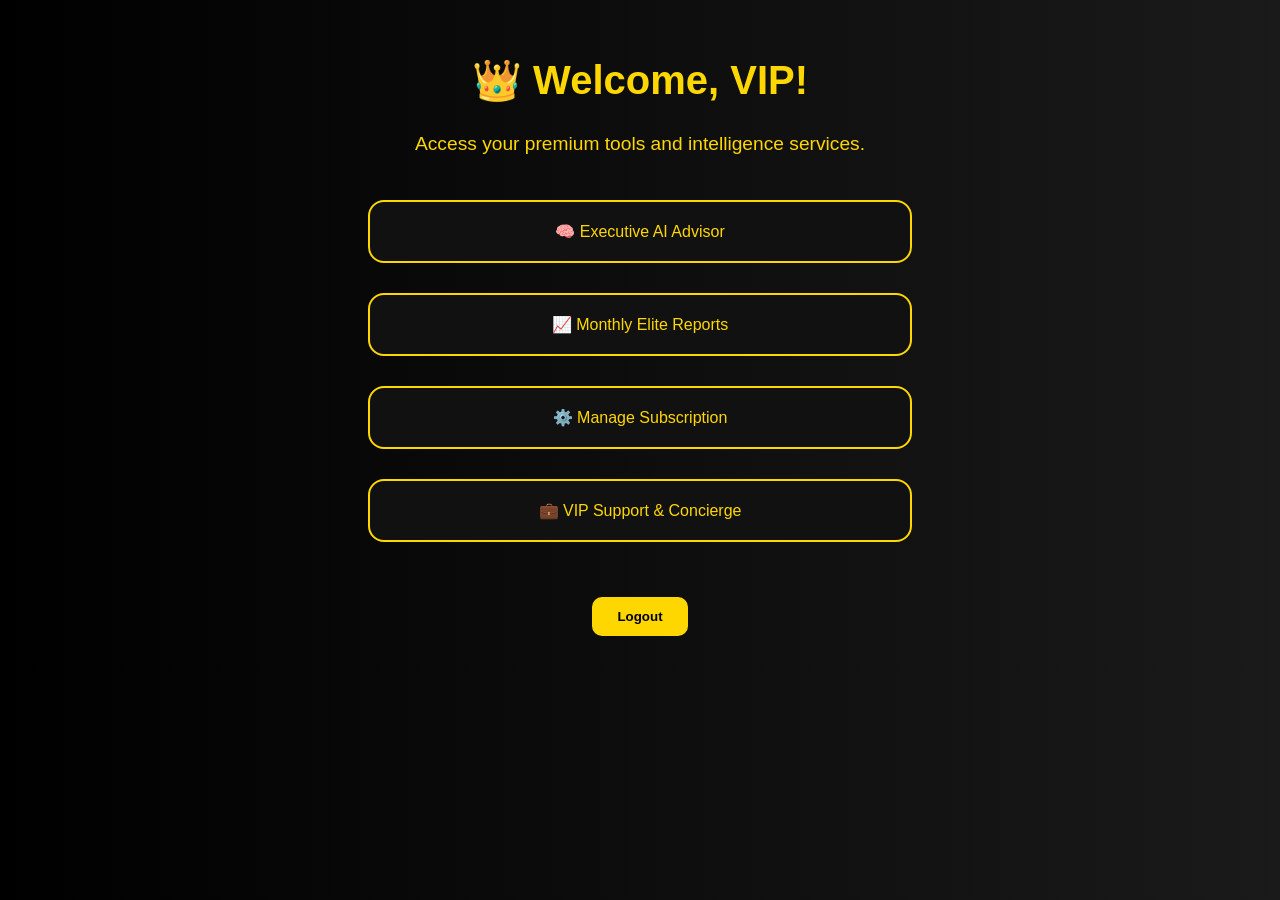
<file: dashboard-vip.html>
<!DOCTYPE html>
<html lang="en">
<head>
  <meta charset="UTF-8" />
  <meta name="viewport" content="width=device-width, initial-scale=1.0"/>
  <title>VIP Dashboard - OptaVita OS</title>
  <style>
    body {
      margin: 0;
      font-family: 'Segoe UI', sans-serif;
      background: linear-gradient(to right, #000000, #1a1a1a);
      color: gold;
      display: flex;
      flex-direction: column;
      align-items: center;
      padding: 30px;
    }

    h1 {
      font-size: 2.5em;
      margin-bottom: 10px;
    }

    .subtitle {
      font-size: 1.2em;
      margin-bottom: 30px;
    }

    .card {
      background-color: #111;
      border: 2px solid gold;
      padding: 20px;
      border-radius: 16px;
      width: 90%;
      max-width: 500px;
      margin: 15px 0;
      text-align: center;
      transition: 0.3s;
    }

    .card:hover {
      transform: scale(1.02);
      background-color: #1a1a1a;
    }

    .logout {
      margin-top: 40px;
      background-color: gold;
      color: black;
      padding: 12px 25px;
      border: none;
      border-radius: 10px;
      font-weight: bold;
      cursor: pointer;
    }

    .logout:hover {
      opacity: 0.9;
    }
  </style>
</head>
<body>
  <h1>👑 Welcome, VIP!</h1>
  <p class="subtitle">Access your premium tools and intelligence services.</p>

  <div class="card">🧠 Executive AI Advisor</div>
  <div class="card">📈 Monthly Elite Reports</div>
  <div class="card">⚙️ Manage Subscription</div>
  <div class="card">💼 VIP Support & Concierge</div>

  <button class="logout" onclick="logout()">Logout</button>

  <script>
    function logout() {
      alert("Logging out...");
      window.location.href = "language.html";
    }
  </script>
</body>
</html>
</file>
